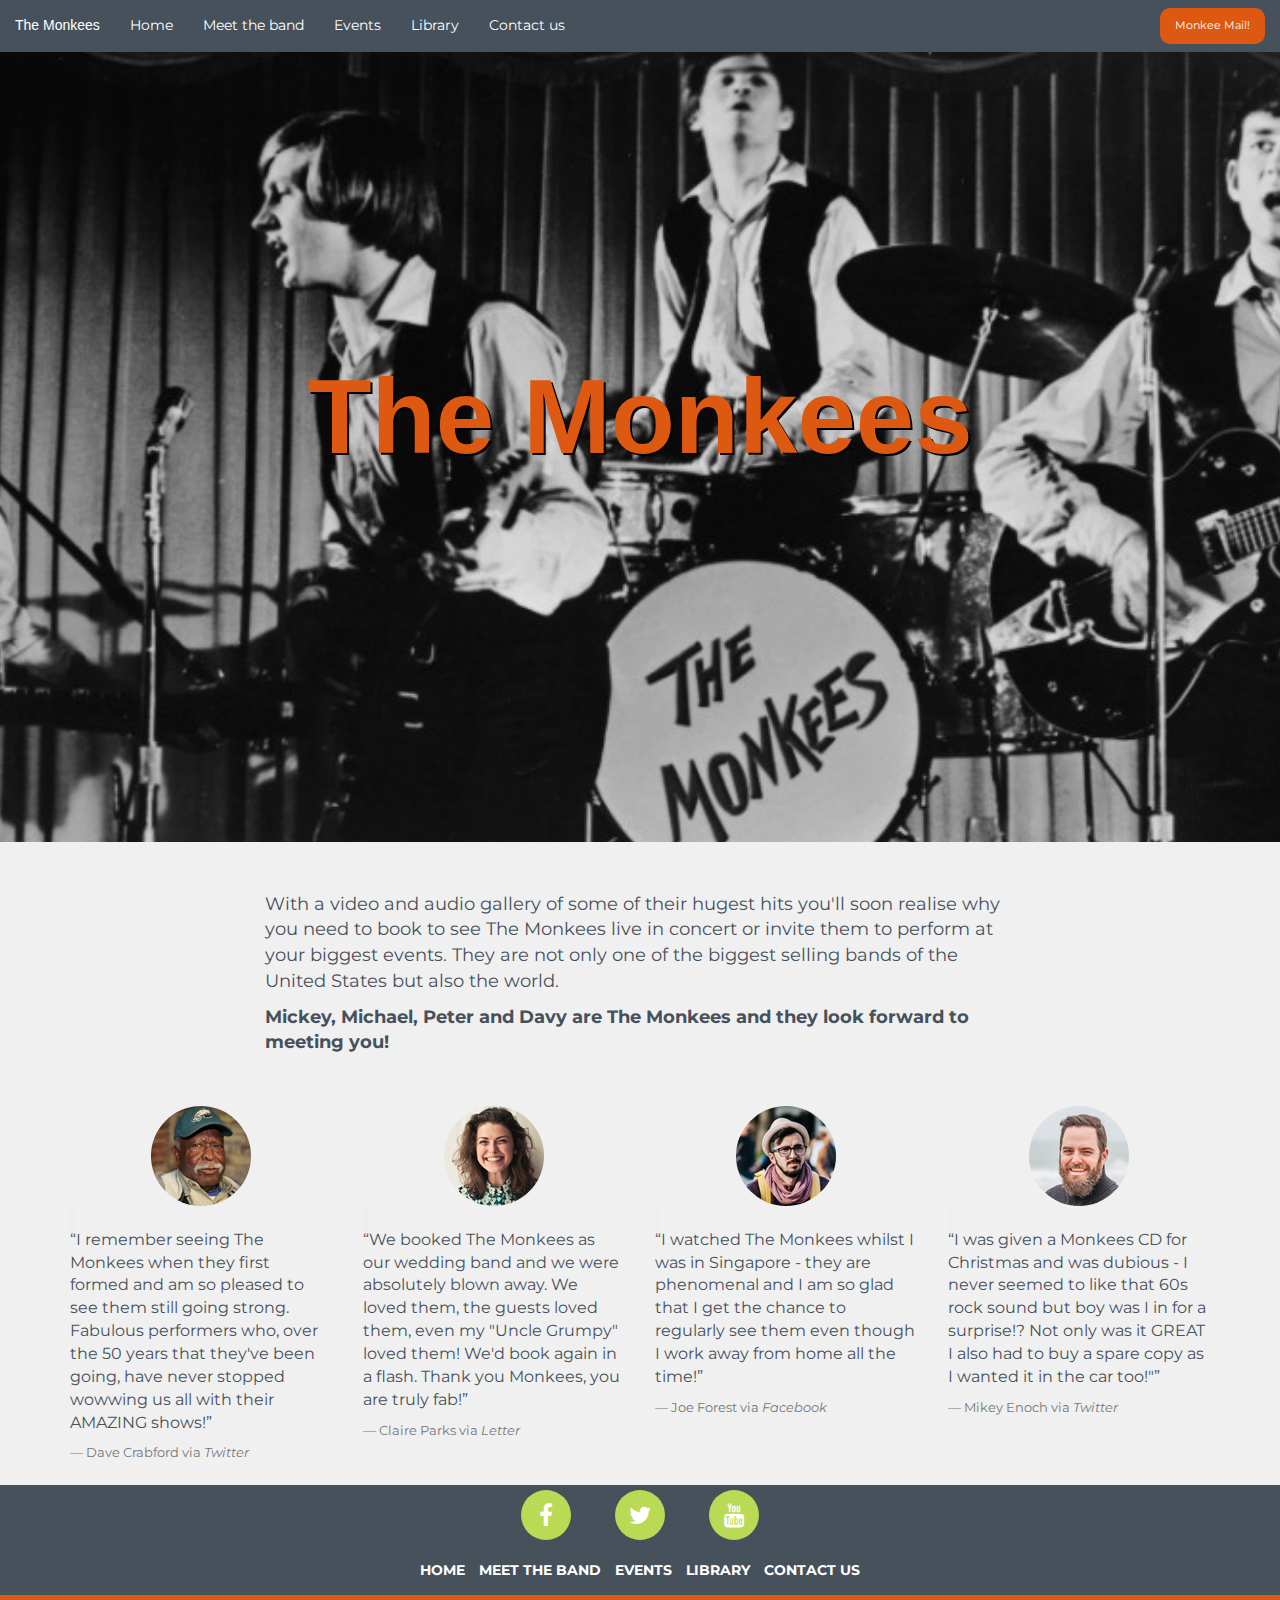
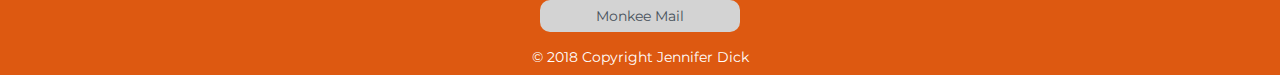
<file: index.html>
<!DOCTYPE html>
<html lang="en-us">

<head>
    <meta charset="utf-8">
    <meta name="viewport" content="width=device-width, initial-scale=1.0">
    <title>The Monkees | The greatest band</title>
    <link rel="stylesheet" href="https://maxcdn.bootstrapcdn.com/bootstrap/3.3.7/css/bootstrap.min.css">
    <link rel="stylesheet" href="https://maxcdn.bootstrapcdn.com/font-awesome/4.7.0/css/font-awesome.min.css" type="text/css" />
    <link href="https://fonts.googleapis.com/css?family=Montserrat%7CSyncopate" rel="stylesheet">
    <link rel="stylesheet" href="assets/css/styles.css" />
    <link rel="icon" href="/assets/images/cover2.png">
</head>

<body>
    <nav class="navbar navbar-monkees">
        <div class="container-fluid">
            <div class="navbar-header">
                <a href="index.html" class="navbar-brand">
                    The Monkees
                </a>

                <button type="button" class="navbar-toggle collapsed" data-toggle="collapse" data-target="#navbar">
                    <span class="sr-only">Toggle navigation</span>
                    <span class="icon-bar"></span>
                    <span class="icon-bar"></span>
                    <span class="icon-bar"></span>
                </button>
            </div>

            <div class="navbar-collapse collapse" id="navbar">
                <ul class="nav navbar-nav">
                    <li class="active">
                        <a href="index.html">Home</a>
                    </li>
                    <li class="active">
                        <a href="meettheband.html">Meet the band</a>
                    </li>
                    <li class="active">
                        <a href="events.html">Events</a>
                    </li>
                    <li class="active">
                        <a href="library.html">Library</a>
                    </li>
                    <li class="active">
                        <a href="contactus.html">Contact us</a>
                    </li>
                </ul>
                <div class="navbar-header navbar-right hidden-sm">
                    <a href="/login" class='btn btn-monkeeMail navbar-btn' data-toggle='modal' data-target='#signUpModal'>Monkee Mail!</a>
                </div>
            </div>
        </div>
    </nav>

    <div class="container-fluid callout-container ">
        <div class="opaque-overlay ">&nbsp;</div>
        <div class="row ">
            <div class="col-md-12 col-sm-12 col-xs-12 text-center">
                <section class="callout jumbotron text-center ">
                    <h1>The Monkees</h1>
                </section>
            </div>
        </div>

    </div>

    <section class="band-bio">
        <div class="container">
            <div class="row">
                <div class="col-sm-8 col-sm-offset-2">
                    <div class="page-header">
                        <p>With a video and audio gallery of some of their hugest hits you'll soon realise why you need to book to see The Monkees live in concert or invite them to perform at your biggest events. They are not only one of the biggest selling
                            bands of the United States but also the world.</p>
                        <p class="band-bio-second-line">Mickey, Michael, Peter and Davy are The Monkees and they look forward to meeting you!</p>
                    </div>
                </div>
            </div>
        </div>
    </section>

    <!-- Quotes -->
    <section class="quotes">
        <div class="container quotes-container content-container">
            <div class="row">
                <div class="col-lg-3 col-md-6 col-sm-12">
                    <div class="media">
                        <img src="/assets/images/quote1-DC.png" class="img-circle media-object quote-image" alt="Dave Crabford photo">
                    </div>
                    <div class="media-body">
                        <blockquote class="quote">
                            <p><q>I remember seeing The Monkees when they first formed and am so pleased to see them still going strong. Fabulous performers who, over the 50 years that they've been going, have never stopped wowwing us all with their AMAZING
                                shows!</q></p>
                            <footer>Dave Crabford via <cite>Twitter</cite>
                            </footer>
                        </blockquote>
                    </div>
                </div>

                <div class="col-lg-3 col-md-6 col-sm-12">
                    <div class="media">
                        <img src="/assets/images/quote2-CP.png" class="img-circle media-object quote-image" alt="Claire Parks photo">
                    </div>
                    <div class="media-body">
                        <blockquote class="quote">
                            <p><q>We booked The Monkees as our wedding band and we were absolutely blown away. We loved them, the guests loved them, even my "Uncle Grumpy" loved them! We'd book again in a flash. Thank you Monkees, you are truly fab!</q></p>
                            <footer>Claire Parks via <cite>Letter</cite>
                            </footer>
                        </blockquote>
                    </div>
                </div>

                <div class="col-lg-3 col-md-6 col-sm-12">
                    <div class="media">
                        <img src="/assets/images/quote3-JF.png" class="img-circle media-object quote-image" alt="Joe Forster photo">
                    </div>
                    <div class="media-body">
                        <blockquote class="quote">
                            <p><q>I watched The Monkees whilst I was in Singapore - they are phenomenal and I am so glad that I get the chance to regularly see them even though I work away from home all the time!</q></p>
                            <footer>Joe Forest via <cite>Facebook</cite>
                            </footer>
                        </blockquote>
                    </div>
                </div>

                <div class="col-lg-3 col-md-6 col-sm-12">
                    <div class="media">
                        <img src="/assets/images/quote5-ME.png" class="img-circle media-object quote-image" alt="Mikey Enoch photo">
                    </div>
                    <div class="media-body">
                        <blockquote class="quote">
                            <p><q>I was given a Monkees CD for Christmas and was dubious - I never seemed to like that 60s rock sound but boy was I in for a surprise!? Not only was it GREAT I also had to buy a spare copy as I wanted it in the car too!"</q></p>
                            <footer>Mikey Enoch via <cite>Twitter</cite>
                            </footer>
                        </blockquote>
                    </div>
                </div>
            </div>
        </div>
    </section>
    <!-- Quotes end -->

    <!-- Modal -->
    <div class="modal fade" id="signUpModal" tabindex="-1" role="dialog" aria-labelledby="myModalLabel">
        <div class="modal-dialog" role="document">
            <div class="modal-content">
                <div class="modal-header">
                    <button type="button" class="close" data-dismiss="modal" aria-label="Close"><span aria-hidden="true">&times;</span></button>
                    <h4 class="modal-title" id="myModalLabel">Sign up to Monkee Mail!</h4>
                </div>
                <div class="modal-body">
                    <form>
                        <div class="form-group">
                            <label for="firstname">First name</label>
                            <input type="text" class="form-control" id="firstname" placeholder="First name(s)">
                        </div>

                        <div class="form-group">
                            <label for="lastname">Last name</label>
                            <input type="text" class="form-control" id="lastname" placeholder="Last name(s)">
                        </div>

                        <div class="form-group">
                            <label for="email">Email address</label>
                            <input type="email" class="form-control" id="email" placeholder="Enter your email address">
                            <p class="help-block">We will never share your email address with anyone</p>
                        </div>

                        <label>How did you hear about us?</label><br>
                        <div class="radio">
                            <label>
                                <input type="radio" name="modalOptions" id="internet" value="internet">
                                Internet
                                </label>
                        </div>

                        <div class="radio">
                            <label>
                                <input type="radio" name="modalOptions" id="radio" value="radio">
                                Radio
                                </label>
                        </div>

                        <div class="radio">
                            <label>
                                <input type="radio" name="modalOptions" id="newspaper" value="newspaper">
                                Newspaper
                                </label>
                        </div>

                        <div class="radio">
                            <label>
                                <input type="radio" name="modalOptions" id="wordOfMouth" value="wordOfMouth">
                                Word of mouth
                                </label>
                        </div>

                        <div class="radio">
                            <label>
                                <input type="radio" name="modalOptions" id="other" value="other">
                                Other
                                </label>
                        </div>
                    </form>
                </div>
                <button type="submit" class="btn btn-monkee-mail">Sign up!</button>
            </div>
        </div>
    </div>
    <!-- Modal end -->

    <!-- Footer -->
    <footer class="page-footer">
        <div class="container">
            <div class="row">
                <div class="col-sm-12">
                    <ul>
                        <li>
                            <a target="_blank" href="https://www.facebook.com/TheMonkees/" class="btn-floating btn-lg social-media">
            <i class="fa fa-facebook"></i></a>
                        </li>
                        <li>
                            <a target="_blank" href="https://twitter.com/themonkees?lang=en" class="btn-floating btn-lg social-media">
            <i class="fa fa-twitter"></i></a>
                        </li>
                        <li>
                            <a target="_blank" href="https://www.youtube.com/user/themonkees" class="btn-floating btn-lg social-media">
            <i class="fa fa-youtube"></i></a>
                        </li>
                    </ul>
                </div>
            </div>
        </div>

        <div class="container">
            <div class="row">
                <div class="col-xs-12">
                    <ul class="page-footer-links">
                        <li>
                            <a href="index.html">Home</a>
                        </li>
                        <li>
                            <a href="meettheband.html">Meet the band</a>
                        </li>
                        <li>
                            <a href="events.html">Events</a>
                        </li>
                        <li>
                            <a href="library.html">Library</a>
                        </li>
                        <li>
                            <a href="contactus.html">Contact us</a>
                        </li>
                    </ul>
                </div>
            </div>
        </div>

        <div class="second-footer">
            <ul>
                <li>
                    <button type="submit" class="btn btn-monkee-mail-footer" data-toggle='modal' data-target='#signUpModal'>Monkee Mail</button>
                </li>
            </ul>
            <p>© 2018 Copyright Jennifer Dick</p>
        </div>
    </footer>
    <!-- Footer end -->

    <script src="https://code.jquery.com/jquery-3.2.1.min.js " integrity="sha256-hwg4gsxgFZhOsEEamdOYGBf13FyQuiTwlAQgxVSNgt4=" crossorigin=" anonymous "></script>
    <script src="https://maxcdn.bootstrapcdn.com/bootstrap/3.3.7/js/bootstrap.min.js " integrity="sha384-Tc5IQib027qvyjSMfHjOMaLkfuWVxZxUPnCJA7l2mCWNIpG9mGCD8wGNIcPD7Txa " crossorigin="anonymous "></script>
</body>

</html>
</file>
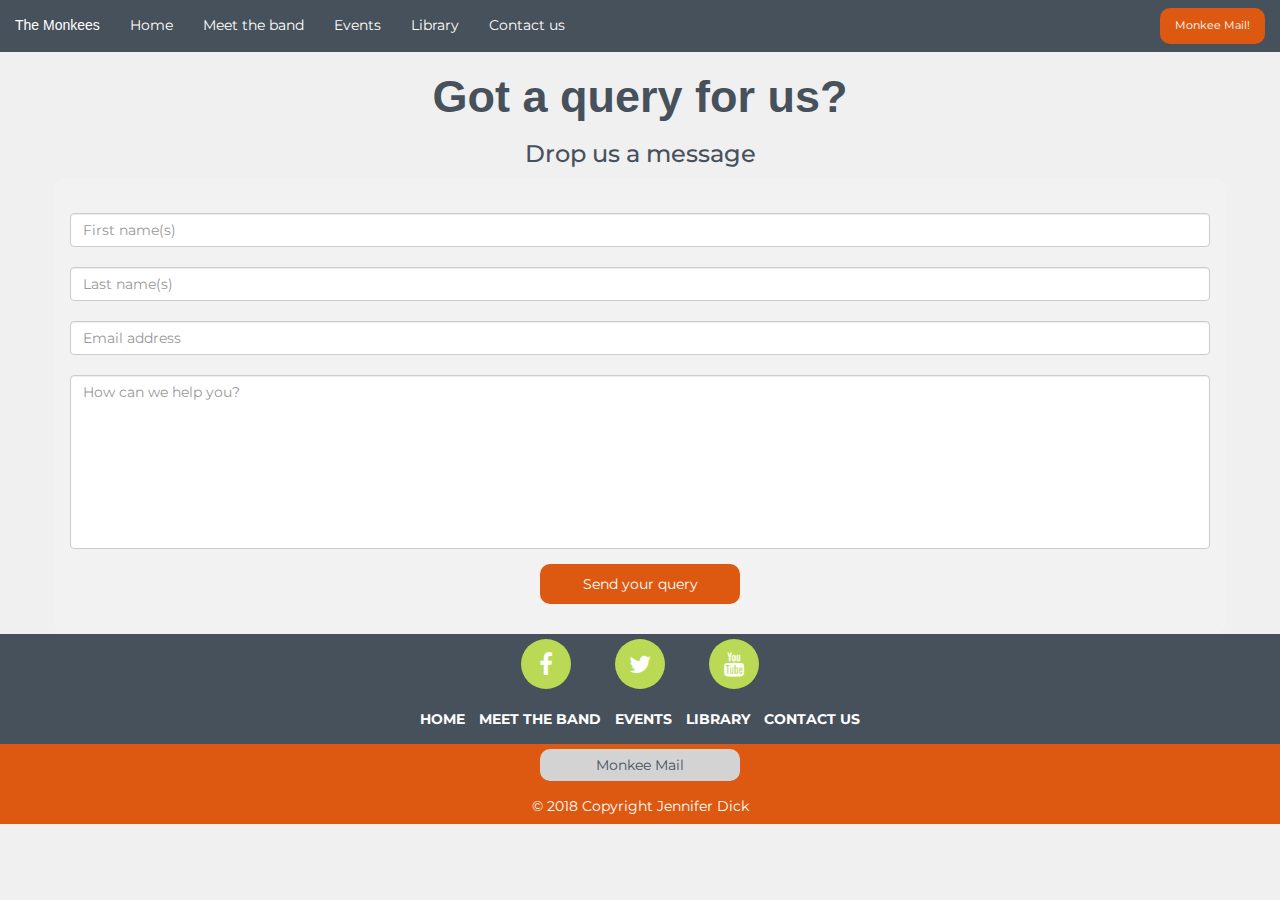
<file: contactus.html>
<!DOCTYPE html>
<html lang="en-us">

<head>
    <meta charset="utf-8">
    <meta name="viewport" content="width=device-width, initial-scale=1.0">
    <title>The Monkees | The greatest band</title>
    <link rel="stylesheet" href="https://maxcdn.bootstrapcdn.com/bootstrap/3.3.7/css/bootstrap.min.css">
    <link rel="stylesheet" href="https://maxcdn.bootstrapcdn.com/font-awesome/4.7.0/css/font-awesome.min.css" type="text/css" />
    <link href="https://fonts.googleapis.com/css?family=Montserrat%7CSyncopate" rel="stylesheet">
    <link rel="stylesheet" href="assets/css/styles.css" />
    <link rel="icon" href="/assets/images/cover2.png">
</head>

<body>
    <nav class="navbar navbar-monkees">
        <div class="container-fluid">
            <div class="navbar-header">
                <a href="index.html" class="navbar-brand">
                    The Monkees
                </a>

                <button type="button" class="navbar-toggle collapsed" data-toggle="collapse" data-target="#navbar">
                    <span class="sr-only">Toggle navigation</span>
                    <span class="icon-bar"></span>
                    <span class="icon-bar"></span>
                    <span class="icon-bar"></span>
                </button>
            </div>

            <div class="navbar-collapse collapse" id="navbar">
                <ul class="nav navbar-nav">
                    <li class="active">
                        <a href="index.html">Home</a>
                    </li>
                    <li class="active">
                        <a href="meettheband.html">Meet the band</a>
                    </li>
                    <li class="active">
                        <a href="events.html">Events</a>
                    </li>
                    <li class="active">
                        <a href="library.html">Library</a>
                    </li>
                    <li class="active">
                        <a href="contactus.html">Contact us</a>
                    </li>
                </ul>
                <div class="navbar-header navbar-right hidden-sm">
                    <a href="/login" class='btn btn-monkeeMail navbar-btn' data-toggle='modal' data-target='#signUpModal'>Monkee Mail!</a>
                </div>
            </div>
        </div>
    </nav>

    <section class="container">
        <div class="row bg-color-contact">
            <div>
                <h2 class="uppercase text-center">Got a query for us?</h2>
                <h3 class="uppercase text-center">Drop us a message</h3>
            </div>

            <div class="center-form">
                <form>
                    <div class="form-group">
                        <label for="firstname"></label>
                        <input type="text" name="firstname" class="form-control" id="firstname" placeholder="First name(s)" required/>
                    </div>

                    <div class="form-group">
                        <label for="lastname"></label>
                        <input type="text" name="lastname" class="form-control" id="lastname" placeholder="Last name(s)" required/>
                    </div>

                    <div class="form-group">
                        <label for="emailaddress"></label>
                        <input type="text" name="emailaddress" class="form-control" id="emailaddress" placeholder="Email address" required/>
                    </div>

                    <div class="form-group">
                        <label for="monkeequery"></label>
                        <textarea rows="8" name="monkeequery" class="form-control" id="monkeequery" placeholder="How can we help you?" required></textarea>
                    </div>

                    <button type="submit" class="btn btn-monkee-query center-block">Send your query</button>
                </form>
            </div>
        </div>
    </section>

    <!-- Modal -->
    <div class="modal fade" id="signUpModal" tabindex="-1" role="dialog" aria-labelledby="myModalLabel">
        <div class="modal-dialog" role="document">
            <div class="modal-content">
                <div class="modal-header">
                    <button type="button" class="close" data-dismiss="modal" aria-label="Close"><span aria-hidden="true">&times;</span></button>
                    <h4 class="modal-title" id="myModalLabel">Sign up to Monkee Mail!</h4>
                </div>
                <div class="modal-body">
                    <form>
                        <div class="form-group">
                            <label for="firstname">First name</label>
                            <input type="text" class="form-control" id="firstname" placeholder="First name(s)">
                        </div>

                        <div class="form-group">
                            <label for="lastname">Last name</label>
                            <input type="text" class="form-control" id="lastname" placeholder="Last name(s)">
                        </div>

                        <div class="form-group">
                            <label for="email">Email address</label>
                            <input type="email" class="form-control" id="email" placeholder="Enter your email address">
                            <p class="help-block">We will never share your email address with anyone</p>
                        </div>

                        <label>How did you hear about us?</label><br>
                        <div class="radio">
                            <label>
                                <input type="radio" name="modalOptions" id="internet" value="internet">
                                Internet
                                </label>
                        </div>

                        <div class="radio">
                            <label>
                                <input type="radio" name="modalOptions" id="radio" value="radio">
                                Radio
                                </label>
                        </div>

                        <div class="radio">
                            <label>
                                <input type="radio" name="modalOptions" id="newspaper" value="newspaper">
                                Newspaper
                                </label>
                        </div>

                        <div class="radio">
                            <label>
                                <input type="radio" name="modalOptions" id="wordOfMouth" value="wordOfMouth">
                                Word of mouth
                                </label>
                        </div>

                        <div class="radio">
                            <label>
                                <input type="radio" name="modalOptions" id="other" value="other">
                                Other
                                </label>
                        </div>
                    </form>
                </div>
                <button type="submit" class="btn btn-monkee-mail">Sign up!</button>
            </div>
        </div>
    </div>
    <!-- Modal end -->

    <!-- Footer -->
    <footer class="page-footer">
        <div class="container">
            <div class="row">
                <div class="col-sm-12">
                    <ul>
                        <li>
                            <a target="_blank" href="https://www.facebook.com/TheMonkees/" class="btn-floating btn-lg social-media">
            <i class="fa fa-facebook"></i></a>
                        </li>
                        <li>
                            <a target="_blank" href="https://twitter.com/themonkees?lang=en" class="btn-floating btn-lg social-media">
            <i class="fa fa-twitter"></i></a>
                        </li>
                        <li>
                            <a target="_blank" href="https://www.youtube.com/user/themonkees" class="btn-floating btn-lg social-media">
            <i class="fa fa-youtube"></i></a>
                        </li>
                    </ul>
                </div>
            </div>
        </div>

        <div class="container">
            <div class="row">
                <div class="col-xs-12">
                    <ul class="page-footer-links">
                        <li>
                            <a href="index.html">Home</a>
                        </li>
                        <li>
                            <a href="meettheband.html">Meet the band</a>
                        </li>
                        <li>
                            <a href="events.html">Events</a>
                        </li>
                        <li>
                            <a href="library.html">Library</a>
                        </li>
                        <li>
                            <a href="contactus.html">Contact us</a>
                        </li>
                    </ul>
                </div>
            </div>
        </div>

        <div class="second-footer">
            <ul>
                <li>
                    <button type="submit" class="btn btn-monkee-mail-footer" data-toggle='modal' data-target='#signUpModal'>Monkee Mail</button>
                </li>
            </ul>
            <p>© 2018 Copyright Jennifer Dick</p>
        </div>
    </footer>
    <!-- Footer end -->

    <script src="https://code.jquery.com/jquery-3.2.1.min.js " integrity="sha256-hwg4gsxgFZhOsEEamdOYGBf13FyQuiTwlAQgxVSNgt4=" crossorigin=" anonymous "></script>
    <script src="https://maxcdn.bootstrapcdn.com/bootstrap/3.3.7/js/bootstrap.min.js " integrity="sha384-Tc5IQib027qvyjSMfHjOMaLkfuWVxZxUPnCJA7l2mCWNIpG9mGCD8wGNIcPD7Txa " crossorigin="anonymous "></script>
</body>

</html>
</file>
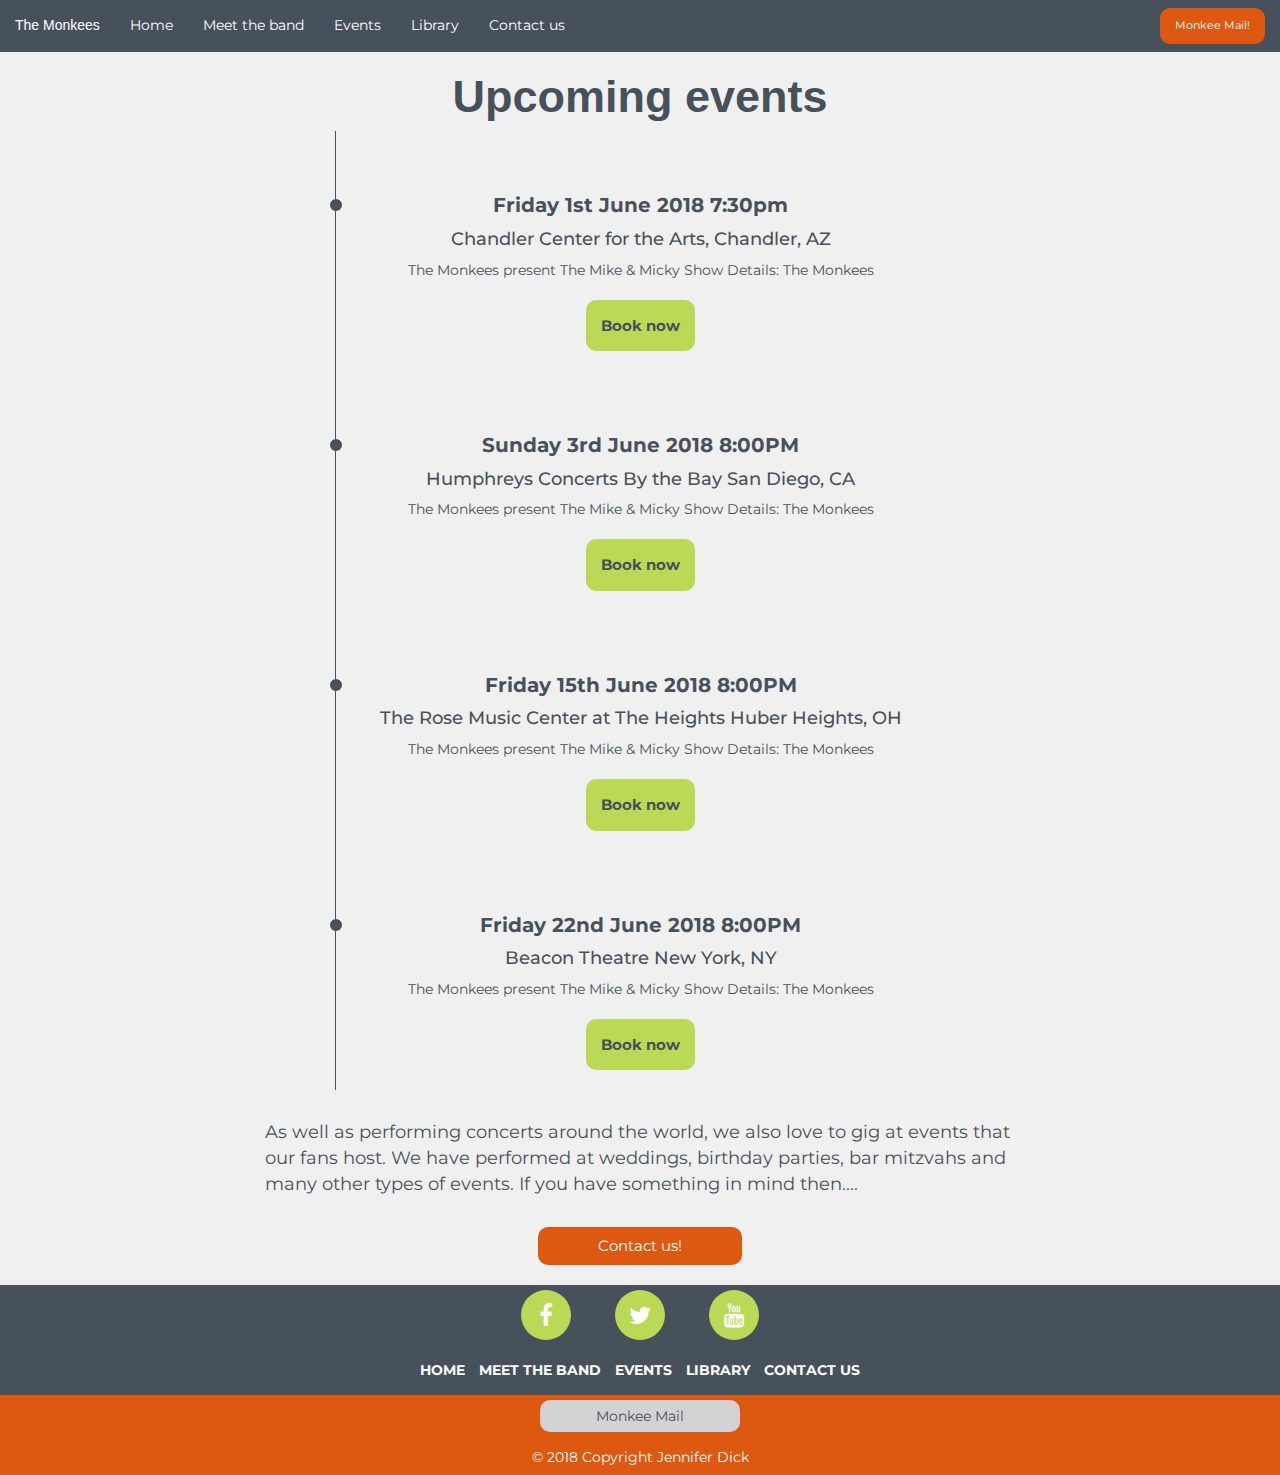
<file: events.html>
<!DOCTYPE html>
<html lang="en-us">

<head>
    <meta charset="utf-8">
    <meta name="viewport" content="width=device-width, initial-scale=1.0">
    <title>The Monkees | The greatest band</title>
    <link rel="stylesheet" href="https://maxcdn.bootstrapcdn.com/bootstrap/3.3.7/css/bootstrap.min.css">
    <link rel="stylesheet" href="https://maxcdn.bootstrapcdn.com/font-awesome/4.7.0/css/font-awesome.min.css" type="text/css" />
    <link href="https://fonts.googleapis.com/css?family=Montserrat%7CSyncopate" rel="stylesheet">
    <link rel="stylesheet" href="assets/css/styles.css" />
    <link rel="icon" href="/assets/images/cover2.png">
</head>

<body>
    <nav class="navbar navbar-monkees">
        <div class="container-fluid">
            <div class="navbar-header">
                <a href="index.html" class="navbar-brand">
                    The Monkees
                </a>

                <button type="button" class="navbar-toggle collapsed" data-toggle="collapse" data-target="#navbar">
                    <span class="sr-only">Toggle navigation</span>
                    <span class="icon-bar"></span>
                    <span class="icon-bar"></span>
                    <span class="icon-bar"></span>
                </button>
            </div>

            <div class="navbar-collapse collapse" id="navbar">
                <ul class="nav navbar-nav">
                    <li class="active">
                        <a href="index.html">Home</a>
                    </li>
                    <li class="active">
                        <a href="meettheband.html">Meet the band</a>
                    </li>
                    <li class="active">
                        <a href="events.html">Events</a>
                    </li>
                    <li class="active">
                        <a href="library.html">Library</a>
                    </li>
                    <li class="active">
                        <a href="contactus.html">Contact us</a>
                    </li>
                </ul>
                <div class="navbar-header navbar-right hidden-sm">
                    <a href="/login" class='btn btn-monkeeMail navbar-btn' data-toggle='modal' data-target='#signUpModal'>Monkee Mail!</a>
                </div>
            </div>
        </div>
    </nav>

    <section class="container-fluid">
        <div class="col-lg-12">
            <h2 class="uppercase text-center">Upcoming events</h2>
        </div>

        <div class="row row-table">
            <div class="col-md-3 col-xs-0"></div>
            <div class="col-xs-12 col-md-6 bg-color-events">
                <div class="col-md-3 col-xs-0"></div>
                <div class="events-items">
                    <div class="timeline-item" dates="Friday 1st June 2018 7:30pm">
                        <h4>Chandler Center for the Arts, Chandler, AZ</h4>
                        <p>The Monkees present The Mike & Micky Show Details: The Monkees</p>
                        <a href="http://www.ticketmaster.com/the-monkees-present-the-mike-chandler-arizona-06-01-2018/event/190054419B9136AD?artistid=735678&majorcatid=10001&minorcatid=1&tm_link=artist_msg-0_190054419B9136AD" class="btn btn-book" target="_blank">Book now</a>
                    </div>


                    <div class="timeline-item" dates="Sunday 3rd June 2018  8:00PM">
                        <h4>Humphreys Concerts By the Bay San Diego, CA</h4>
                        <p>The Monkees present The Mike & Micky Show Details: The Monkees</p>
                        <a href="http://www.ticketmaster.com/the-monkees-present-the-mike-san-diego-california-06-03-2018/event/0A005450CF0631CF?artistid=735678&majorcatid=10001&minorcatid=1&tm_link=artist_msg-0_0A005450CF0631CF" class="btn btn-book" target="_blank">Book now</a>
                    </div>


                    <div class="timeline-item" dates="Friday 15th June 2018  8:00PM">
                        <h4>The Rose Music Center at The Heights Huber Heights, OH</h4>
                        <p>The Monkees present The Mike & Micky Show Details: The Monkees</p>
                        <a href="http://www.ticketmaster.com/the-monkees-present-the-mike-huber-heights-ohio-06-15-2018/event/1600543ECAC06F96?artistid=735678&majorcatid=10001&minorcatid=1&tm_link=artist_msg-0_1600543ECAC06F96" class="btn btn-book" target="_blank">Book now</a>
                    </div>


                    <div class="timeline-item" dates="Friday 22nd June 2018  8:00PM">
                        <h4>Beacon Theatre New York, NY</h4>
                        <p>The Monkees present The Mike & Micky Show Details: The Monkees</p>
                        <a href="http://www.ticketmaster.com/the-monkees-present-the-mike-new-york-new-york-06-22-2018/event/3B00544BEAD4326A?artistid=735678&majorcatid=10001&minorcatid=1&tm_link=artist_msg-0_3B00544BEAD4326A" class="btn btn-book" target="_blank">Book now</a>
                    </div>
                </div>
            </div>
    </section>

    <div class="container">
        <div class="row">
            <div class="col-md-8 col-md-offset-2">
                <p class="enquire-here">As well as performing concerts around the world, we also love to gig at events that our fans host. We have performed at weddings, birthday parties, bar mitzvahs and many other types of events. If you have something in mind then....</p>
                <div id="enquiry">
                    <a href="contactus.html" class="btn btn-events" target="_self">Contact us!</a>
                </div>
            </div>
        </div>
    </div>

    <!-- Modal -->
    <div class="modal fade" id="signUpModal" tabindex="-1" role="dialog" aria-labelledby="myModalLabel">
        <div class="modal-dialog" role="document">
            <div class="modal-content">
                <div class="modal-header">
                    <button type="button" class="close" data-dismiss="modal" aria-label="Close"><span aria-hidden="true">&times;</span></button>
                    <h4 class="modal-title" id="myModalLabel">Sign up to Monkee Mail!</h4>
                </div>
                <div class="modal-body">
                    <form>
                        <div class="form-group">
                            <label for="firstname">First name</label>
                            <input type="text" class="form-control" id="firstname" placeholder="First name(s)">
                        </div>

                        <div class="form-group">
                            <label for="lastname">Last name</label>
                            <input type="text" class="form-control" id="lastname" placeholder="Last name(s)">
                        </div>

                        <div class="form-group">
                            <label for="email">Email address</label>
                            <input type="email" class="form-control" id="email" placeholder="Enter your email address">
                            <p class="help-block">We will never share your email address with anyone</p>
                        </div>

                        <label>How did you hear about us?</label><br>
                        <div class="radio">
                            <label>
                                <input type="radio" name="modalOptions" id="internet" value="internet">
                                Internet
                                </label>
                        </div>

                        <div class="radio">
                            <label>
                                <input type="radio" name="modalOptions" id="radio" value="radio">
                                Radio
                                </label>
                        </div>

                        <div class="radio">
                            <label>
                                <input type="radio" name="modalOptions" id="newspaper" value="newspaper">
                                Newspaper
                                </label>
                        </div>

                        <div class="radio">
                            <label>
                                <input type="radio" name="modalOptions" id="wordOfMouth" value="wordOfMouth">
                                Word of mouth
                                </label>
                        </div>

                        <div class="radio">
                            <label>
                                <input type="radio" name="modalOptions" id="other" value="other">
                                Other
                                </label>
                        </div>
                    </form>
                </div>
                <button type="submit" class="btn btn-monkee-mail">Sign up!</button>
            </div>
        </div>
    </div>
    <!-- Modal end -->

    <!-- Footer -->
    <footer class="page-footer">
        <div class="container">
            <div class="row">
                <div class="col-sm-12">
                    <ul>
                        <li>
                            <a target="_blank" href="https://www.facebook.com/TheMonkees/" class="btn-floating btn-lg social-media">
            <i class="fa fa-facebook"></i></a>
                        </li>
                        <li>
                            <a target="_blank" href="https://twitter.com/themonkees?lang=en" class="btn-floating btn-lg social-media">
            <i class="fa fa-twitter"></i></a>
                        </li>
                        <li>
                            <a target="_blank" href="https://www.youtube.com/user/themonkees" class="btn-floating btn-lg social-media">
            <i class="fa fa-youtube"></i></a>
                        </li>
                    </ul>
                </div>
            </div>
        </div>

        <div class="container">
            <div class="row">
                <div class="col-xs-12">
                    <ul class="page-footer-links">
                        <li>
                            <a href="index.html">Home</a>
                        </li>
                        <li>
                            <a href="meettheband.html">Meet the band</a>
                        </li>
                        <li>
                            <a href="events.html">Events</a>
                        </li>
                        <li>
                            <a href="library.html">Library</a>
                        </li>
                        <li>
                            <a href="contactus.html">Contact us</a>
                        </li>
                    </ul>
                </div>
            </div>
        </div>

        <div class="second-footer">
            <ul>
                <li>
                    <button type="submit" class="btn btn-monkee-mail-footer" data-toggle='modal' data-target='#signUpModal'>Monkee Mail</button>
                </li>
            </ul>
            <p>© 2018 Copyright Jennifer Dick</p>
        </div>
    </footer>
    <!-- Footer end -->

    <script src="https://code.jquery.com/jquery-3.2.1.min.js " integrity="sha256-hwg4gsxgFZhOsEEamdOYGBf13FyQuiTwlAQgxVSNgt4=" crossorigin=" anonymous "></script>
    <script src="https://maxcdn.bootstrapcdn.com/bootstrap/3.3.7/js/bootstrap.min.js " integrity="sha384-Tc5IQib027qvyjSMfHjOMaLkfuWVxZxUPnCJA7l2mCWNIpG9mGCD8wGNIcPD7Txa " crossorigin="anonymous "></script>
</body>

</html>
</file>
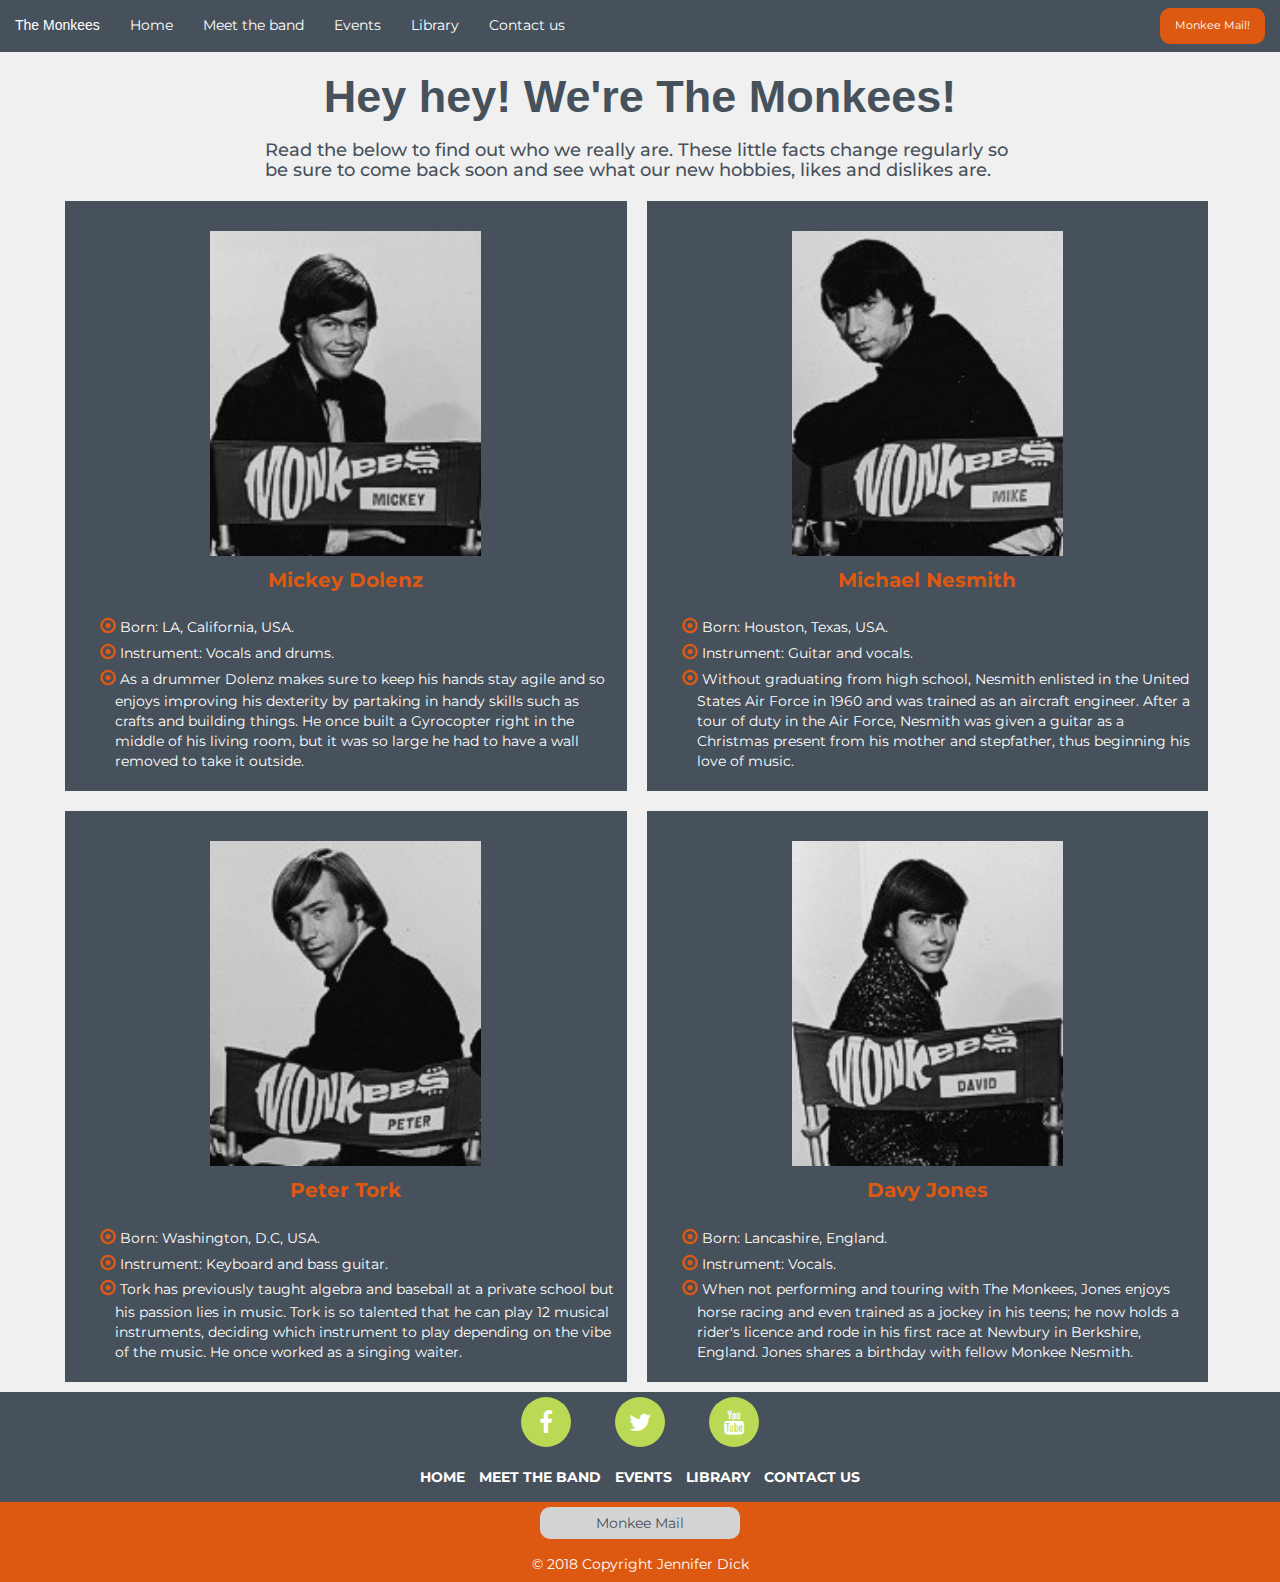
<file: meettheband.html>
<!DOCTYPE html>
<html lang="en-us">

<head>
    <meta charset="utf-8">
    <meta name="viewport" content="width=device-width, initial-scale=1.0">
    <title>The Monkees | The greatest band</title>
    <link rel="stylesheet" href="https://maxcdn.bootstrapcdn.com/bootstrap/3.3.7/css/bootstrap.min.css">
    <link rel="stylesheet" href="https://maxcdn.bootstrapcdn.com/font-awesome/4.7.0/css/font-awesome.min.css" type="text/css" />
    <link href="https://fonts.googleapis.com/css?family=Montserrat%7CSyncopate" rel="stylesheet">
    <link rel="stylesheet" href="assets/css/styles.css" />
    <link rel="icon" href="/assets/images/cover2.png">
</head>

<body>
    <nav class="navbar navbar-monkees">
        <div class="container-fluid">
            <div class="navbar-header">
                <a href="index.html" class="navbar-brand">
                    The Monkees
                </a>

                <button type="button" class="navbar-toggle collapsed" data-toggle="collapse" data-target="#navbar">
                    <span class="sr-only">Toggle navigation</span>
                    <span class="icon-bar"></span>
                    <span class="icon-bar"></span>
                    <span class="icon-bar"></span>
                </button>
            </div>

            <div class="navbar-collapse collapse" id="navbar">
                <ul class="nav navbar-nav">
                    <li class="active">
                        <a href="index.html">Home</a>
                    </li>
                    <li class="active">
                        <a href="meettheband.html">Meet the band</a>
                    </li>
                    <li class="active">
                        <a href="events.html">Events</a>
                    </li>
                    <li class="active">
                        <a href="library.html">Library</a>
                    </li>
                    <li class="active">
                        <a href="contactus.html">Contact us</a>
                    </li>
                </ul>
                <div class="navbar-header navbar-right hidden-sm">
                    <a href="/login" class='btn btn-monkeeMail navbar-btn' data-toggle='modal' data-target='#signUpModal'>Monkee Mail!</a>
                </div>
            </div>
        </div>
    </nav>

    <h2>Hey hey! We're The Monkees!</h2>
    <div class="container">
        <div class="row">
            <div class="col-md-8 col-md-offset-2">
                <h4>Read the below to find out who we really are. These little facts change regularly so be sure to come back soon and see what our new hobbies, likes and dislikes are.</h4>
            </div>
        </div>
    </div>

    <div class="container">
        <div class="row">
            <div class="col-lg-6 col-sm-12 meet-the-band-background">
                <img src="/assets/images/monkees-black-white-md.jpg" alt="Micky Dolenz" class="profile">
                <p class="band-member-name">Mickey Dolenz</p>
                <ul class="meet-the-band-facts" style="list-style-type:none">
                    <li class="mtb-text">Born: LA, California, USA.</li>
                    <li class="mtb-text">Instrument: Vocals and drums.</li>
                    <li class="mtb-text">As a drummer Dolenz makes sure to keep his hands stay agile and so enjoys improving his dexterity by partaking in handy skills such as crafts and building things. He once built a Gyrocopter right in the middle of his living room, but
                        it was so large he had to have a wall removed to take it outside.</li>
                </ul>
            </div>

            <div class="col-lg-6 col-sm-12 meet-the-band-background">
                <img src="/assets/images/monkees-black-white-mn.jpg" alt="Michael Nesmith" class="profile">
                <p class="band-member-name">Michael Nesmith</p>
                <ul class="meet-the-band-facts" style="list-style-type:none">
                    <li class="mtb-text">Born: Houston, Texas, USA.</li>
                    <li class="mtb-text">Instrument: Guitar and vocals.</li>
                    <li class="mtb-text">Without graduating from high school, Nesmith enlisted in the United States Air Force in 1960 and was trained as an aircraft engineer. After a tour of duty in the Air Force, Nesmith was given a guitar as a Christmas present from his
                        mother and stepfather, thus beginning his love of music.</li>
                </ul>
            </div>

            <div class="col-lg-6 col-sm-12 meet-the-band-background">
                <img src="/assets/images/monkees-black-white-pt.jpg" alt="Peter Tork" class="profile">
                <p class="band-member-name">Peter Tork</p>
                <ul class="meet-the-band-facts" style="list-style-type:none">
                    <li class="mtb-text">Born: Washington, D.C, USA.</li>
                    <li class="mtb-text">Instrument: Keyboard and bass guitar.</li>
                    <li class="mtb-text">Tork has previously taught algebra and baseball at a private school but his passion lies in music. Tork is so talented that he can play 12 musical instruments, deciding which instrument to play depending on the vibe of the music. He
                        once worked as a singing waiter.</li>
                </ul>
            </div>
            <div class="col-lg-6 col-sm-12 meet-the-band-background">
                <img src="/assets/images/monkees-black-white-dj.jpg" alt="Davy Jones" class="profile">
                <p class="band-member-name">Davy Jones</p>
                <ul class="meet-the-band-facts" style="list-style-type:none">
                    <li class="mtb-text">Born: Lancashire, England.</li>
                    <li class="mtb-text">Instrument: Vocals.</li>
                    <li class="mtb-text">When not performing and touring with The Monkees, Jones enjoys horse racing and even trained as a jockey in his teens; he now holds a rider's licence and rode in his first race at Newbury in Berkshire, England. Jones shares a birthday
                        with fellow Monkee Nesmith.</li>
                </ul>
            </div>
        </div>
    </div>

    <!-- Modal -->
    <div class="modal fade" id="signUpModal" tabindex="-1" role="dialog" aria-labelledby="myModalLabel">
        <div class="modal-dialog" role="document">
            <div class="modal-content">
                <div class="modal-header">
                    <button type="button" class="close" data-dismiss="modal" aria-label="Close"><span aria-hidden="true">&times;</span></button>
                    <h4 class="modal-title" id="myModalLabel">Sign up to Monkee Mail!</h4>
                </div>
                <div class="modal-body">
                    <form>
                        <div class="form-group">
                            <label for="firstname">First name</label>
                            <input type="text" class="form-control" id="firstname" placeholder="First name(s)">
                        </div>

                        <div class="form-group">
                            <label for="lastname">Last name</label>
                            <input type="text" class="form-control" id="lastname" placeholder="Last name(s)">
                        </div>

                        <div class="form-group">
                            <label for="email">Email address</label>
                            <input type="email" class="form-control" id="email" placeholder="Enter your email address">
                            <p class="help-block">We will never share your email address with anyone</p>
                        </div>

                        <label>How did you hear about us?</label><br>
                        <div class="radio">
                            <label>
                                <input type="radio" name="modalOptions" id="internet" value="internet">
                                Internet
                                </label>
                        </div>

                        <div class="radio">
                            <label>
                                <input type="radio" name="modalOptions" id="radio" value="radio">
                                Radio
                                </label>
                        </div>

                        <div class="radio">
                            <label>
                                <input type="radio" name="modalOptions" id="newspaper" value="newspaper">
                                Newspaper
                                </label>
                        </div>

                        <div class="radio">
                            <label>
                                <input type="radio" name="modalOptions" id="wordOfMouth" value="wordOfMouth">
                                Word of mouth
                                </label>
                        </div>

                        <div class="radio">
                            <label>
                                <input type="radio" name="modalOptions" id="other" value="other">
                                Other
                                </label>
                        </div>
                    </form>
                </div>
                <button type="submit" class="btn btn-monkee-mail">Sign up!</button>
            </div>
        </div>
    </div>
    <!-- Modal end -->

    <!-- Footer -->
    <footer class="page-footer">
        <div class="container">
            <div class="row">
                <div class="col-sm-12">
                    <ul>
                        <li>
                            <a target="_blank" href="https://www.facebook.com/TheMonkees/" class="btn-floating btn-lg social-media">
            <i class="fa fa-facebook"></i></a>
                        </li>
                        <li>
                            <a target="_blank" href="https://twitter.com/themonkees?lang=en" class="btn-floating btn-lg social-media">
            <i class="fa fa-twitter"></i></a>
                        </li>
                        <li>
                            <a target="_blank" href="https://www.youtube.com/user/themonkees" class="btn-floating btn-lg social-media">
            <i class="fa fa-youtube"></i></a>
                        </li>
                    </ul>
                </div>
            </div>
        </div>

        <div class="container">
            <div class="row">
                <div class="col-xs-12">
                    <ul class="page-footer-links">
                        <li>
                            <a href="index.html">Home</a>
                        </li>
                        <li>
                            <a href="meettheband.html">Meet the band</a>
                        </li>
                        <li>
                            <a href="events.html">Events</a>
                        </li>
                        <li>
                            <a href="library.html">Library</a>
                        </li>
                        <li>
                            <a href="contactus.html">Contact us</a>
                        </li>
                    </ul>
                </div>
            </div>
        </div>

        <div class="second-footer">
            <ul>
                <li>
                    <button type="submit" class="btn btn-monkee-mail-footer" data-toggle='modal' data-target='#signUpModal'>Monkee Mail</button>
                </li>
            </ul>
            <p>© 2018 Copyright Jennifer Dick</p>
        </div>
    </footer>
    <!-- Footer end -->

    <script src="https://code.jquery.com/jquery-3.2.1.min.js " integrity="sha256-hwg4gsxgFZhOsEEamdOYGBf13FyQuiTwlAQgxVSNgt4=" crossorigin=" anonymous "></script>
    <script src="https://maxcdn.bootstrapcdn.com/bootstrap/3.3.7/js/bootstrap.min.js " integrity="sha384-Tc5IQib027qvyjSMfHjOMaLkfuWVxZxUPnCJA7l2mCWNIpG9mGCD8wGNIcPD7Txa " crossorigin="anonymous "></script>
</body>

</html>
</file>
<file: assets/css/styles.css>
body {
    font-family: 'Montserrat', sans-serif;
    color: #47515b;
    background-color: #f0f0f0;
    width: 100%;
    position: relative;
}

.header {
    position: fixed;
    top: 0;
    left: 0;
    right: 0;
    background-color: #f4742e;
    padding: 15px 25px;
}

.section {
    background-color: #98f2c8;
    font-size: 20px;
    height: 100%;
    margin: 0;
}

@media screen and (min-width: 768px) {
    .column {
        float: left;
    }
}

.h1, h2{
    font-family: 'Syncopate', sans-serif;
    font-weight: bold;
    text-align: center;
}

.h3, h4, h5, h6{
     font-family: 'Montserrat', sans-serif;
}

.h1{
    font-size:70px;
}

h2 {
    font-size: 45px;
}

.h3 {
    font-size: 35px;
}

.h4{
   font-size:25px;
}

.h5{
    font-size: 18px;
    margin: 10px 20px;
}

.h6{
    font-size:14px;
}

@media screen and (min-width: 768px) {
    .jumbotron {
        font-size: 15px;
    }
}

@media screen and (max-width: 768px) {
    .jumbotron {
        font-size: 5px;
    }
}

@media screen and (max-width: 768px) {
    .h1,
    h2 {
        font-size: 24px;
    }
}


/**---------------- Navbar ---------------**/

.navbar {
    width: 100%;
    background-color: #47515b;
    border: 0;
    border-radius: 0;
    z-index: 1;
    margin:0px;
    padding:0px;
}

.navbar .navbar-brand {
    font-family: 'Syncopate', sans-serif;
    font-size: 14px;
    color: #ffffff;
}

.navbar .navbar-brand:hover {
    font-family: 'Syncopate', sans-serif;
    font-size: 14px;
    color: #ffffff;
}

.navbar-monkees {
    background-color: #47515b;
    color: #ffffff;
    font-family: 'Montserrat', sans-serif;
}

.navbar-monkees:hover {
    background-color: #47515B;
    color: #dd5911;

}

.navbar-monkees .navbar-nav>.active>a,
.navbar-monkees .navbar-nav>.active>a:focus {
    color: #ffffff;
    background-color: #47515b;
}

.navbar-monkees .navbar-nav>.active>a:hover {
    color: #dd5911;
    background-color: #47515b;
}

.navbar-monkees .navbar-nav>li>a {
    color: #ffffff;
    background-color: #47515B;
}

.navbar-monkees .navbar-nav>li>a:focus,
.navbar-monkees .navbar-nav>li>a:hover {
    color: #ffffff;
    background-color: #47515b;
}

.icon-bar {
    background-color: #ffffff;
}

/**---------------- Jumbotron ---------------**/

.callout-container {
    height: 90vh;
    background: url('../../assets/images/monkees1.jpg') no-repeat center center fixed;
    -webkit-background-size: cover;
    -moz-background-size: cover;
    -o-background-size: cover;
    background-size: cover;
    display: flex;
    align-items: center;
    justify-content: center;
    position: relative;
    top: -20px;
}

@media screen and (max-width: 1200px) {
    .callout-container {
        height: 40vh;
    }
}

.opaque-overlay {
    position: absolute;
    top: 0;
    left: 0;
    height: 100%;
    width: 100%;
    background-color: rgba(0, 0, 0, 0.1);
}

.jumbotron {
    background-color: transparent;
}

.jumbotron h1 {
    color: #dd5911;
    font-family: 'Syncopate', sans-serif;
    font-size: 700%;
    font-weight: bold;
    margin-bottom: 30px;
    text-shadow: 2px 2px black;
}

.jumbotron .lead {
    color: #dd5911;
    margin: 12px 0;
    text-shadow: 0.5px 0.5px black;
}

/**---------------- BandBio ---------------**/
.page-header {
    margin: 0;
}

.band-bio {
    margin: 30px;
    font-size: 18px;
}

.band-bio-second-line {
    font-size: 18px;
    font-weight: bold;
}

@media screen and (max-width: 768px) {
    .band-bio {
        font-size: 14px;
    }
}

@media screen and (max-width: 768px) {
    .band-bio-second-line {
        font-size: 14px;
    }
}

/**---------------- Quotes ---------------**/

.quotes .page-header {
    margin-bottom: 25px;
}

.quote {
    font-size: 16px;
    display: inline;
}

.quote-image {
    display: block;
    margin-left: auto;
    margin-right: auto;
    height: 100px;
    width: 100px;
}

@media screen and (max-width: 768px) {
    .quote {
        font-size: 14px;
    }
}

/**---------------- Footer ---------------**/
.page-footer {
    background-color: #47515b;
    color: #ffffff;
    min-height: 120px;
    text-align: center;
    width: 100%;
}

.page-footer li,
.page-footer a {
    display: inline-block;
    color: #ffffff;
    text-align: center;
    text-decoration: none;
    font-weight: bold;
    padding: 5px;
}

.page-footer ul,
.page-footer a {
    display: inline-block;
    text-decoration: none;
    font-weight: bold;
    text-align: center;
    text-transform: uppercase;
    padding:0;
}

.page-footer a:hover {
    color: #dd5911;
    border-radius: 10px;
}

@media screen and (max-width: 768px) {
    .page-footer-links li {
        display: block;
    }
}

.second-footer {
    background-color: #dd5911;
    color: #ffffff;
    min-height: 80px;
    text-align: center;
    text-decoration: none;
}

.social-media .fa {
    background: #bada55;
    color: #ffffff;
    width: 50px;
    height: 50px;
    border-radius: 50%;
    text-align: center;
    line-height: 50px;
    vertical-align: middle;
    font-size: x-large;
    margin: 0px 15px;
}

.fa:hover {
    opacity: 0.8;
}

@media screen and (max-width: 768px) {
    .social-media .fa {
        margin:0px;
    }
}

/**---------------- Buttons ---------------**/
.navbar-btn {
    border: 0;
    border-radius: 10px;
    width: 105px;
    font-size: 11px;
    background-color: #dd5911;
    color: #ffffff;
    padding-bottom: 10px;
    padding-top: 10px;
}

.navbar-btn:hover {
    color: #ffffff;
    background-color: #dd5911;
    border: none;
}

.btn-monkee-mail {
    border: 0;
    border-radius: 10px;
    font-size: 12px;
    font-weight: bold;
    width: 100px;
    background-color: #dd5911;
    color: #ffffff;
    font-family: 'Montserrat', sans-serif;
    float: none;
    display: block;
    margin-right: auto;
    margin-left: auto;
    margin-bottom: 10px;
}

.btn-monkee-mail:hover {
    color: #ffffff;
    background-color: #b0470d;
    border: none;
    border-radius: 10px;
    font-family: 'Montserrat', sans-serif;
}

.btn-monkee-mail-footer {
    border: 0;
    border-radius: 10px;
    width: 200px;
    background-color: #d3d3d3;
    color: #47515b;
    font-family: 'Montserrat', sans-serif;
    float: none;
}

.btn-monkee-mail-footer:hover {
    color: #47515b;
    background-color: #bdbdbd;
    border: none;
    border-radius: 10px;
    font-family: 'Montserrat', sans-serif;
}

.btn-monkee-query {
    border: 0;
    border-radius: 10px;
    width: 200px;
    background-color: #dd5911;
    color: #ffffff;
    font-family: 'Montserrat', sans-serif;
    margin-bottom: 15px;
    margin-top: 15px;
    padding-bottom: 10px;
    padding-top: 10px;
}

.btn-monkee-query:hover {
    color: #ffffff;
    background-color: #b0470d;
    border: none;
    border-radius: 10px;
    font-family: 'Montserrat', sans-serif;
}

.btn-events {
    border: 0;
    border-radius: 10px;
    padding: 8px 60px;
    margin: 20px;
    background-color: #dd5911;
    color: #ffffff;
    font-family: 'Montserrat', sans-serif;
    font-size: 15px;
}

.btn-events:hover {
    color: #ffffff;
    background-color: #b0470d;
    border: none;
    border-radius: 10px;
    font-family: 'Montserrat', sans-serif;
}

#enquiry {
    display: flex;
    justify-content: center;
}

.btn-book {
    border: 0;
    border-radius: 10px;
    padding: 15px;
    margin: 20px;
    background-color: #bada55;
    color: #47515b;
    font-family: 'Montserrat', sans-serif;
    font-size: 15px;
    font-weight: bold;
    cursor: hand;
}

/**---------------- Meet the band ---------------**/
.profile {
    display: block;
    margin: auto;
    padding-top: 20px;
    width: 50%;
}

.band-member-name {
    text-align: center;
    padding: 10px;
    font-size: 20px;
    font-weight: bold;
    color: #dd5911;
}

.meet-the-band-facts li:before {
    font-family: 'FontAwesome';
    content: '\f192';
    margin: 0 5px 0 -15px;
    color: #dd5911;
    font-size: large;
}

.meet-the-band-background {
    background-color: #47515b;
    padding: 10px;
    margin: 10px;
}

.mtb-text {
    color: #ffffff;
}

@media (min-width: 1200px) {
    .meet-the-band-background {
        width: 48%;
    }
}

/**---------------- Events ---------------**/

.timeline-item {
    padding: 60px 30px 0px 30px;
    position: relative;
    color: #47515b;
    border-left: 1px solid;
}

.timeline-item p {
    padding: 0;
    margin: 0;
}

.timeline-item::before {
    content: attr(dates);
    top: 25px;
    display: block;
    font-family: "Montserrat", sans-serif;
    font-weight: Bold;
    font-size: 20px;
    padding: 0px;
    margin: 0px;
}

.timeline-item::after {
    width: 12px;
    height: 12px;
    display: block;
    top: 68px;
    position: absolute;
    left: -6px;
    border-radius: 12px;
    content: '';
    background: #47515b;
}

.events-header {
    color: #47515b;
    margin-bottom: 50px;
}

.events-items {
    margin-bottom: 30px;
    text-align: center;
}

.enquire-here {
    font-size: 18px;
}

@media screen and (max-width: 768px) {
    .enquire-here {
        font-size: 14px;
    }
}

/**---------------- Library ---------------**/
.video-center{
    margin: 0 auto;
    display:block;
}

.audio-full-width{
    width:100%;
}

.library-background {
    background-color: #47515b;
    padding: 20px;
    margin-bottom: 50px;
    }

.library-song-name {
    padding: 10px;
    font-size: 20px;
    font-weight: bold;
    color: #dd5911;
}

.library-song-facts-icon li:before {
    font-family: 'FontAwesome';
    content: '\f192';
    margin: 0 5px 0 -15px;
    color: #dd5911;
    font-size: large;
}

.library-song-facts {
    color: #ffffff;
}

.library-audio-background {
    background-color: #47515b;
    padding: 15px;
    margin: 10px;
}

/**---------------- Contact us ---------------**/
.center-form {
    margin: 0 auto;
    border-radius: 10px;
    background-color: #f2f2f2;
    padding: 15px;
}

.form-group {
    margin-bottom: 0px;
}

.form-control {
    resize: none;
}

/**---------------- Modal ---------------**/
.radio {
    display:inline-block;
}
</file>
